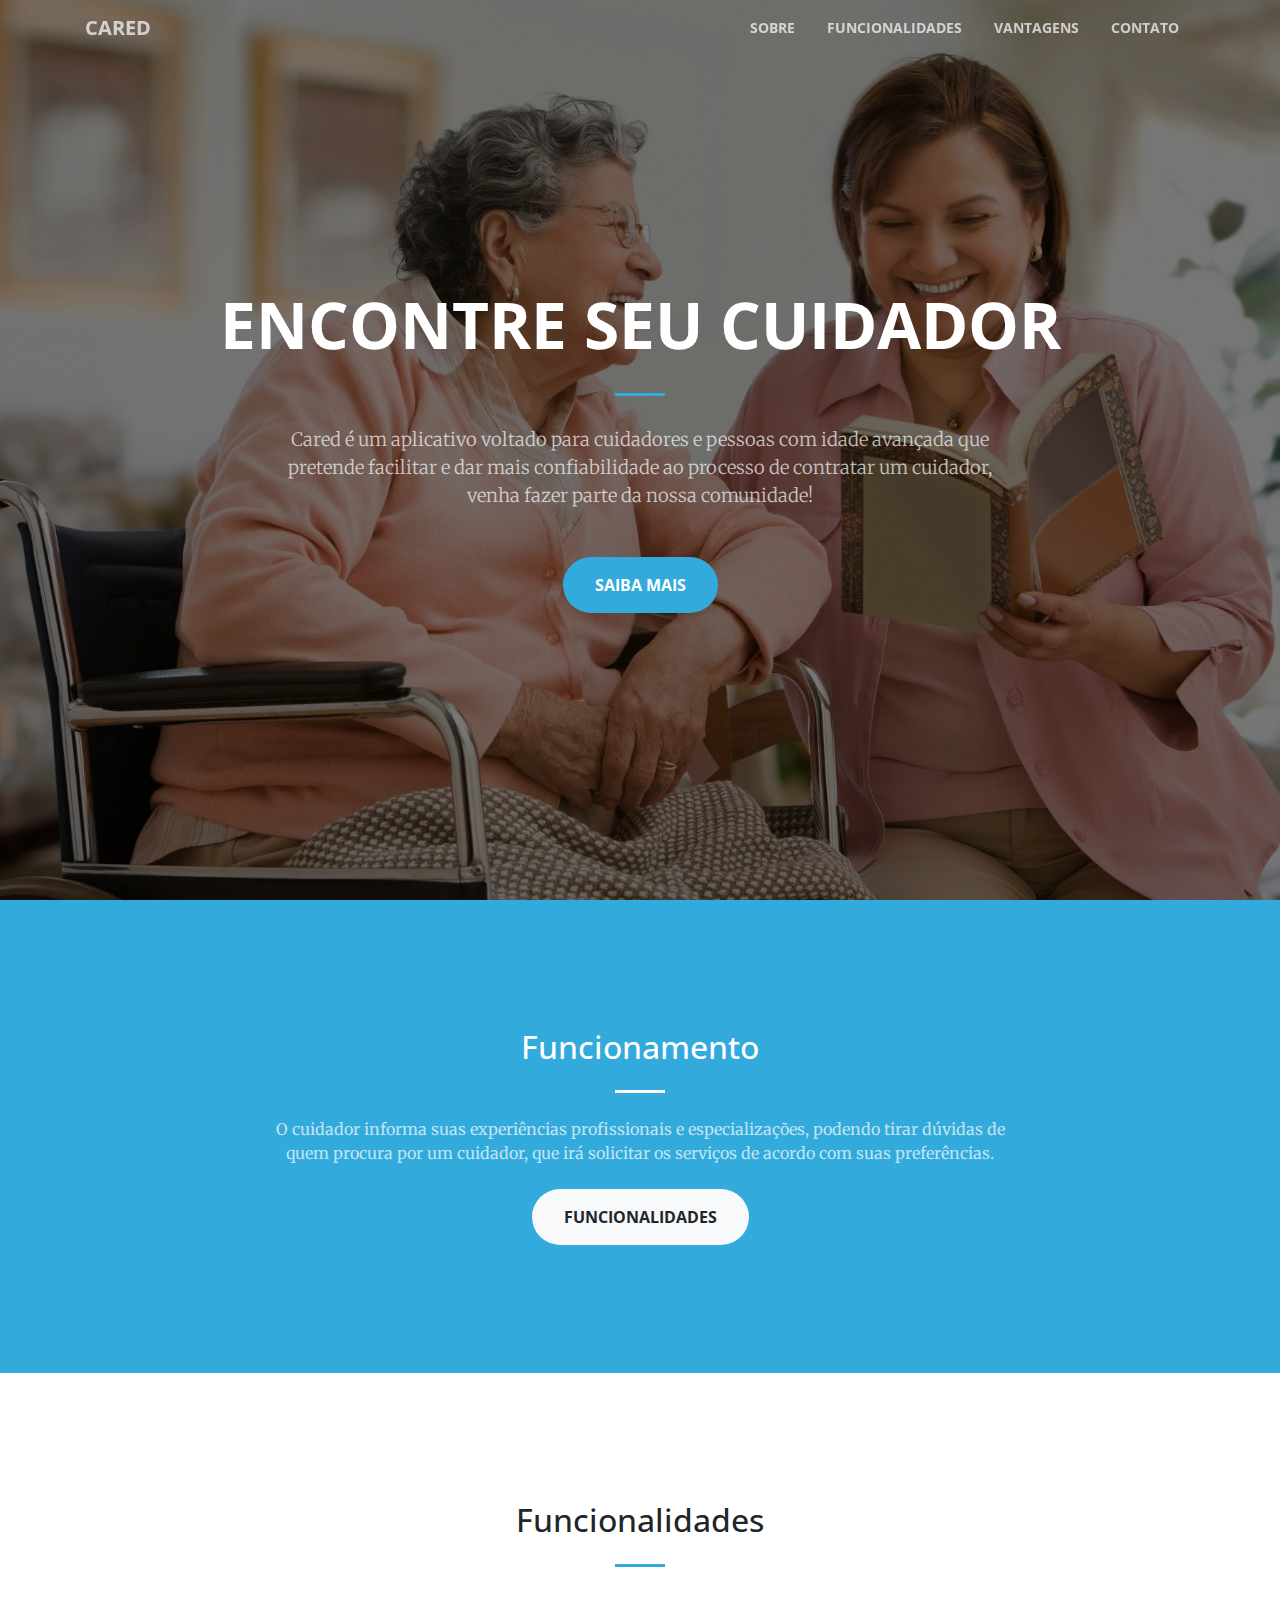
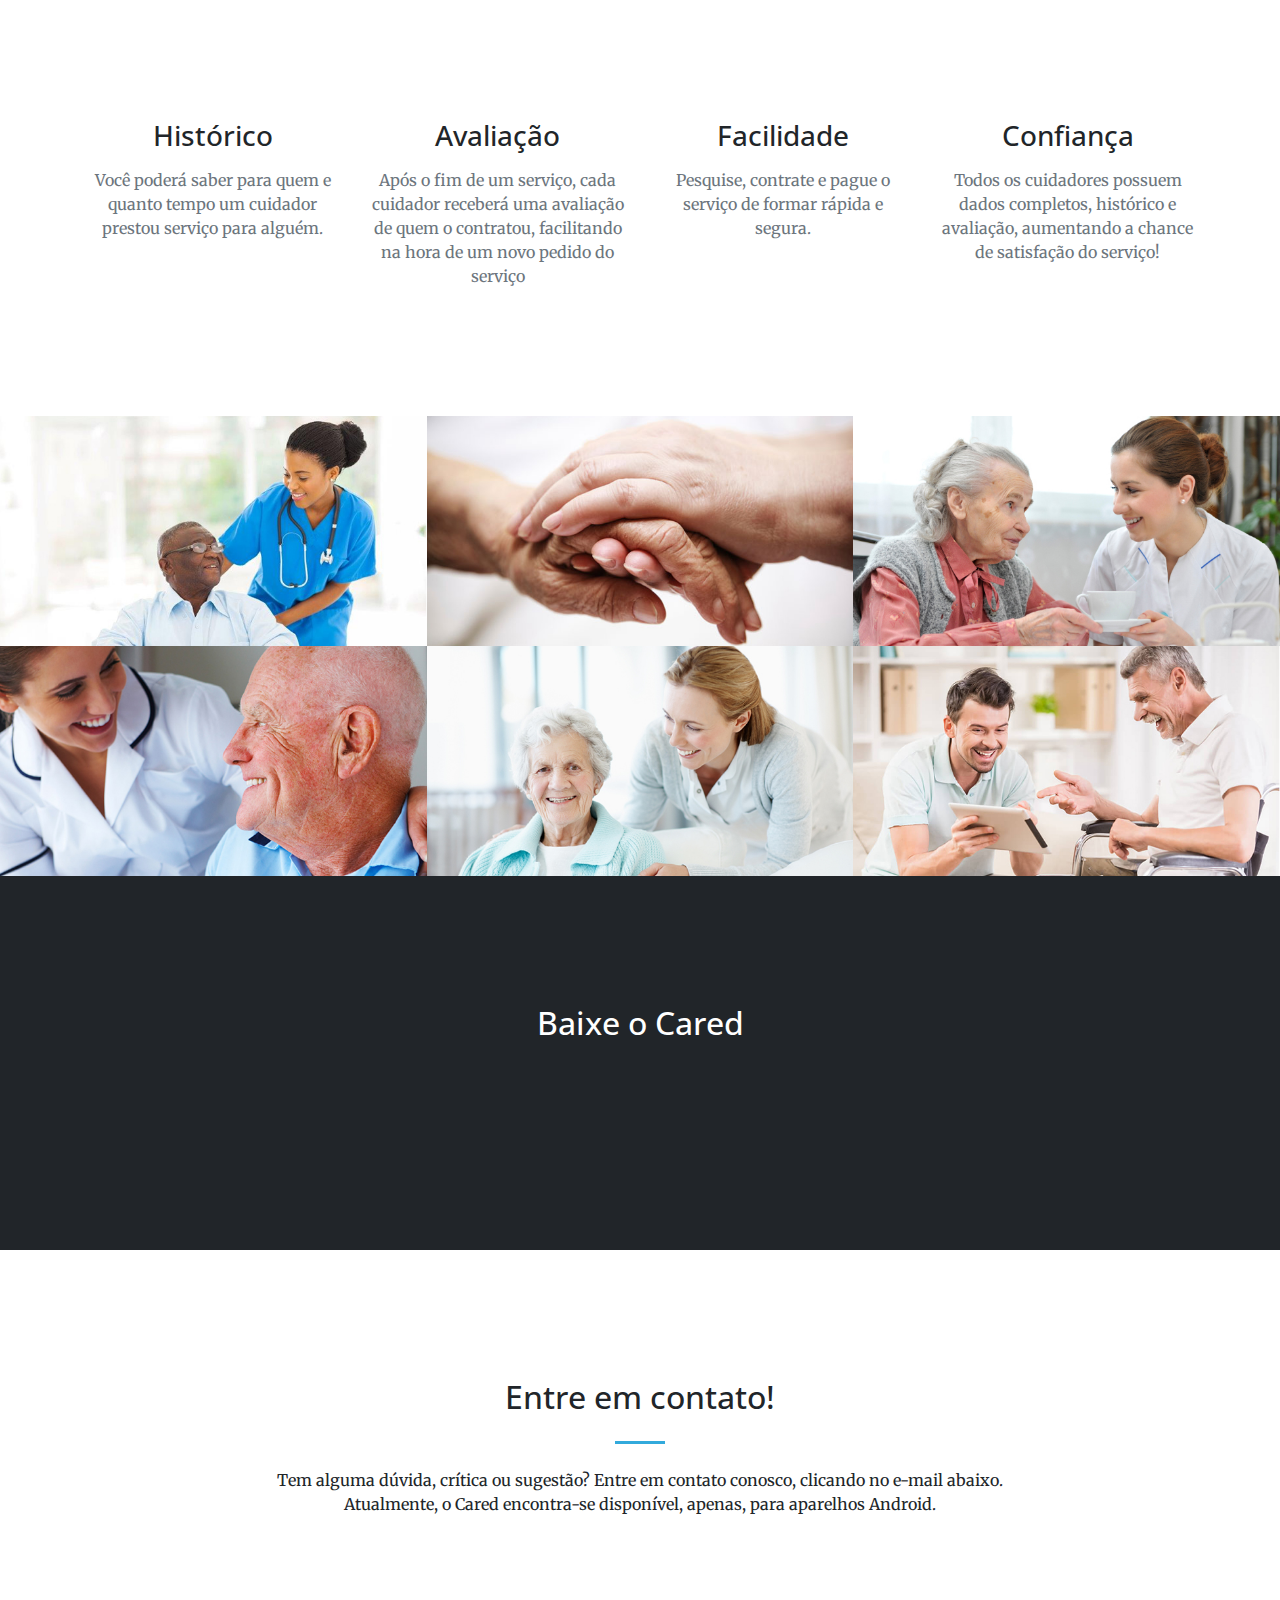
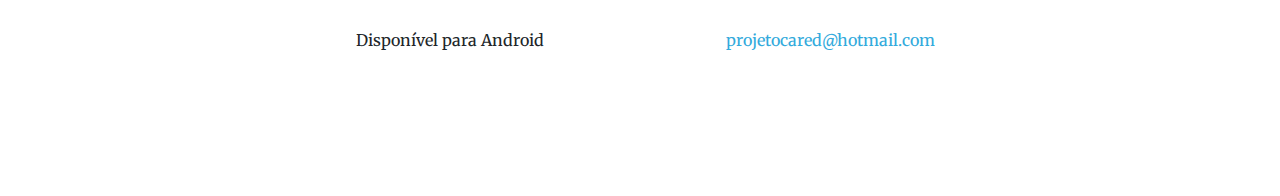
<file: index.html>
<!DOCTYPE html>
<html lang="en">

  <head>

    <meta charset="utf-8">
    <meta name="viewport" content="width=device-width, initial-scale=1, shrink-to-fit=no">
    <meta name="description" content="">
    <meta name="author" content="">

    <title>Cared - Cuidado na palma da mão</title>

    <!-- Bootstrap core CSS -->
    <link href="vendor/bootstrap/css/bootstrap.min.css" rel="stylesheet">

    <!-- Custom fonts for this template -->
    <link href="vendor/fontawesome-free/css/all.min.css" rel="stylesheet" type="text/css">
    <link href='https://fonts.googleapis.com/css?family=Open+Sans:300italic,400italic,600italic,700italic,800italic,400,300,600,700,800' rel='stylesheet' type='text/css'>
    <link href='https://fonts.googleapis.com/css?family=Merriweather:400,300,300italic,400italic,700,700italic,900,900italic' rel='stylesheet' type='text/css'>

    <!-- Plugin CSS -->
    <link href="vendor/magnific-popup/magnific-popup.css" rel="stylesheet">

    <!-- Custom styles for this template -->
    <link href="css/creative.min.css" rel="stylesheet">

  </head>

  <body id="page-top">

    <!-- Navigation -->
    <nav class="navbar navbar-expand-lg navbar-light fixed-top" id="mainNav">
      <div class="container">
        <a class="navbar-brand js-scroll-trigger" href="#page-top">Cared</a>
        <button class="navbar-toggler navbar-toggler-right" type="button" data-toggle="collapse" data-target="#navbarResponsive" aria-controls="navbarResponsive" aria-expanded="false" aria-label="Toggle navigation">
          <span class="navbar-toggler-icon"></span>
        </button>
        <div class="collapse navbar-collapse" id="navbarResponsive">
          <ul class="navbar-nav ml-auto">
            <li class="nav-item">
              <a class="nav-link js-scroll-trigger" href="#sobre">Sobre</a>
            </li>
            <li class="nav-item">
              <a class="nav-link js-scroll-trigger" href="#funcionalidades">Funcionalidades</a>
            </li>
            <li class="nav-item">
              <a class="nav-link js-scroll-trigger" href="#vantagens">Vantagens</a>
            </li>
            <li class="nav-item">
              <a class="nav-link js-scroll-trigger" href="#contato">Contato</a>
            </li>
          </ul>
        </div>
      </div>
    </nav>

    <header class="masthead text-center text-white d-flex">
      <div class="container my-auto">
        <div class="row">
          <div class="col-lg-10 mx-auto">
            <h1 class="text-uppercase">
              <strong>encontre seu cuidador</strong>
            </h1>
            <hr>
          </div>
          <div class="col-lg-8 mx-auto">
            <p class="text-faded mb-5">Cared é um aplicativo voltado para cuidadores e pessoas com idade avançada que pretende facilitar e dar mais confiabilidade ao processo de contratar um cuidador, venha fazer parte da nossa comunidade!</p>
            <a class="btn btn-primary btn-xl js-scroll-trigger" href="#sobre">SAIBA MAIS</a>
          </div>
        </div>
      </div>
    </header>

    <section class="bg-primary" id="sobre">
      <div class="container">
        <div class="row">
          <div class="col-lg-8 mx-auto text-center">
            <h2 class="section-heading text-white">Funcionamento</h2>
            <hr class="light my-4">
            <p class="text-faded mb-4">O cuidador informa suas experiências profissionais e especializações, podendo tirar dúvidas de quem procura por um cuidador, que irá solicitar os serviços de acordo com suas preferências.</p>
            <a class="btn btn-light btn-xl js-scroll-trigger" href="#funcionalidades">Funcionalidades</a>
          </div>
        </div>
      </div>
    </section>

    <section id="funcionalidades">
      <div class="container">
        <div class="row">
          <div class="col-lg-12 text-center">
            <h2 class="section-heading">Funcionalidades</h2>
            <hr class="my-4">
          </div>
        </div>
      </div>
      <div class="container">
        <div class="row">
          <div class="col-lg-3 col-md-6 text-center">
            <div class="service-box mt-5 mx-auto">
              <i class="fas fa-4x fa-calendar-alt text-primary mb-3 sr-icon-1"></i>
              <h3 class="mb-3">Histórico</h3>
              <p class="text-muted mb-0">Você poderá saber para quem e quanto tempo um cuidador prestou serviço para alguém.</p>
            </div>
          </div>
          <div class="col-lg-3 col-md-6 text-center">
            <div class="service-box mt-5 mx-auto">
              <i class="fas fa-4x fa-star-half-alt text-primary mb-3 sr-icon-2"></i>
              <h3 class="mb-3">Avaliação</h3>
              <p class="text-muted mb-0">Após o fim de um serviço, cada cuidador receberá uma avaliação de quem o contratou, facilitando na hora de um novo pedido do serviço</p>
            </div>
          </div>
          <div class="col-lg-3 col-md-6 text-center">
            <div class="service-box mt-5 mx-auto">
              <i class="fas fa-4x fa-mobile text-primary mb-3 sr-icon-3"></i>
              <h3 class="mb-3">Facilidade</h3>
              <p class="text-muted mb-0">Pesquise, contrate e pague o serviço de formar rápida e segura.</p>
            </div>
          </div>
          <div class="col-lg-3 col-md-6 text-center">
            <div class="service-box mt-5 mx-auto">
              <i class="fas fa-4x fa-heart text-primary mb-3 sr-icon-4"></i>
              <h3 class="mb-3">Confiança</h3>
              <p class="text-muted mb-0">Todos os cuidadores possuem dados completos, histórico e avaliação, aumentando a chance de satisfação do serviço!</p>
            </div>
          </div>
        </div>
      </div>
    </section>

    <section class="p-0" id="vantagens">
      <div class="container-fluid p-0">
        <div class="row no-gutters popup-gallery">
          <div class="col-lg-4 col-sm-6">
            <a class="portfolio-box">
              <img class="img-fluid" src="img/portfolio/1.jpg" alt="">
              <div class="portfolio-box-caption">
                <div class="portfolio-box-caption-content">
                  <div class="project-category text-faded">
                    Cliente
                  </div>
                  <div class="project-name">
                    Encontre profissionais capacitados
                  </div>
                </div>
              </div>
            </a>
          </div>
          <div class="col-lg-4 col-sm-6">
            <a class="portfolio-box">
              <img class="img-fluid" src="img/portfolio/2.jpg" alt="">
              <div class="portfolio-box-caption">
                <div class="portfolio-box-caption-content">
                  <div class="project-category text-faded">
                    Cliente
                  </div>
                  <div class="project-name">
                    Rápidez ao contratar um serviço
                  </div>
                </div>
              </div>
            </a>
          </div>
          <div class="col-lg-4 col-sm-6">
            <a class="portfolio-box">
              <img class="img-fluid" src="img/portfolio/3.jpg" alt="">
              <div class="portfolio-box-caption">
                <div class="portfolio-box-caption-content">
                  <div class="project-category text-faded">
                    Cliente
                  </div>
                  <div class="project-name">
                    Segurança no pagamento
                  </div>
                </div>
              </div>
            </a>
          </div>
          <div class="col-lg-4 col-sm-6">
            <a class="portfolio-box">
              <img class="img-fluid" src="img/portfolio/4.jpg" alt="">
              <div class="portfolio-box-caption">
                <div class="portfolio-box-caption-content">
                  <div class="project-category text-faded">
                    Cuidador
                  </div>
                  <div class="project-name">
                    Aumente sua experiência profissional
                  </div>
                </div>
              </div>
            </a>
          </div>
          <div class="col-lg-4 col-sm-6">
            <a class="portfolio-box">
              <img class="img-fluid" src="img/portfolio/5.jpg" alt="">
              <div class="portfolio-box-caption">
                <div class="portfolio-box-caption-content">
                  <div class="project-category text-faded">
                    Cuidador
                  </div>
                  <div class="project-name">
                    Acerte um serviço em pouco tempo
                  </div>
                </div>
              </div>
            </a>
          </div>
          <div class="col-lg-4 col-sm-6">
            <a class="portfolio-box">
              <img class="img-fluid" src="img/portfolio/6.jpg" alt="">
              <div class="portfolio-box-caption">
                <div class="portfolio-box-caption-content">
                  <div class="project-category text-faded">
                    Cuidador
                  </div>
                  <div class="project-name">
                    Garantia de recebimento
                  </div>
                </div>
              </div>
            </a>
          </div>
        </div>
      </div>
    </section>

    <section class="bg-dark text-white">
      <div class="container text-center">
        <h2 class="mb-4">Baixe o Cared</h2>
        <a class="btn btn-light btn-xl sr-button" href="#">Download em Breve</a>
      </div>
    </section>

    <section id="contato">
      <div class="container">
        <div class="row">
          <div class="col-lg-8 mx-auto text-center">
            <h2 class="section-heading">Entre em contato!</h2>
            <hr class="my-4">
            <p class="mb-5">Tem alguma dúvida, crítica ou sugestão? Entre em contato conosco, clicando no e-mail abaixo. Atualmente, o Cared encontra-se disponível, apenas, para aparelhos Android.</p>
          </div>
        </div>
        <div class="row">
          <div class="col-lg-4 ml-auto text-center">
            <i class="fab fa-android fa-3x mb-3 sr-contact-1"></i>
            <p>Disponível para Android</p>
          </div>
          <div class="col-lg-4 mr-auto text-center">
            <i class="fas fa-envelope fa-3x mb-3 sr-contact-2"></i>
            <p>
              <a href="mailto:your-email@your-domain.com">projetocared@hotmail.com</a>
            </p>
          </div>
        </div>
      </div>
    </section>

    <!-- Bootstrap core JavaScript -->
    <script src="vendor/jquery/jquery.min.js"></script>
    <script src="vendor/bootstrap/js/bootstrap.bundle.min.js"></script>

    <!-- Plugin JavaScript -->
    <script src="vendor/jquery-easing/jquery.easing.min.js"></script>
    <script src="vendor/scrollreveal/scrollreveal.min.js"></script>
    <script src="vendor/magnific-popup/jquery.magnific-popup.min.js"></script>

    <!-- Custom scripts for this template -->
    <script src="js/creative.min.js"></script>

  </body>
  
</html>
</file>
<file: vendor/fontawesome-free/css/all.min.css>
/*!
 * Font Awesome Free 5.3.1 by @fontawesome - https://fontawesome.com
 * License - https://fontawesome.com/license/free (Icons: CC BY 4.0, Fonts: SIL OFL 1.1, Code: MIT License)
 */
.fa,.fab,.fal,.far,.fas{-moz-osx-font-smoothing:grayscale;-webkit-font-smoothing:antialiased;display:inline-block;font-style:normal;font-variant:normal;text-rendering:auto;line-height:1}.fa-lg{font-size:1.33333em;line-height:.75em;vertical-align:-.0667em}.fa-xs{font-size:.75em}.fa-sm{font-size:.875em}.fa-1x{font-size:1em}.fa-2x{font-size:2em}.fa-3x{font-size:3em}.fa-4x{font-size:4em}.fa-5x{font-size:5em}.fa-6x{font-size:6em}.fa-7x{font-size:7em}.fa-8x{font-size:8em}.fa-9x{font-size:9em}.fa-10x{font-size:10em}.fa-fw{text-align:center;width:1.25em}.fa-ul{list-style-type:none;margin-left:2.5em;padding-left:0}.fa-ul>li{position:relative}.fa-li{left:-2em;position:absolute;text-align:center;width:2em;line-height:inherit}.fa-border{border:.08em solid #eee;border-radius:.1em;padding:.2em .25em .15em}.fa-pull-left{float:left}.fa-pull-right{float:right}.fa.fa-pull-left,.fab.fa-pull-left,.fal.fa-pull-left,.far.fa-pull-left,.fas.fa-pull-left{margin-right:.3em}.fa.fa-pull-right,.fab.fa-pull-right,.fal.fa-pull-right,.far.fa-pull-right,.fas.fa-pull-right{margin-left:.3em}.fa-spin{animation:fa-spin 2s infinite linear}.fa-pulse{animation:fa-spin 1s infinite steps(8)}@keyframes fa-spin{0%{transform:rotate(0deg)}to{transform:rotate(1turn)}}.fa-rotate-90{-ms-filter:"progid:DXImageTransform.Microsoft.BasicImage(rotation=1)";transform:rotate(90deg)}.fa-rotate-180{-ms-filter:"progid:DXImageTransform.Microsoft.BasicImage(rotation=2)";transform:rotate(180deg)}.fa-rotate-270{-ms-filter:"progid:DXImageTransform.Microsoft.BasicImage(rotation=3)";transform:rotate(270deg)}.fa-flip-horizontal{-ms-filter:"progid:DXImageTransform.Microsoft.BasicImage(rotation=0, mirror=1)";transform:scaleX(-1)}.fa-flip-vertical{transform:scaleY(-1)}.fa-flip-horizontal.fa-flip-vertical,.fa-flip-vertical{-ms-filter:"progid:DXImageTransform.Microsoft.BasicImage(rotation=2, mirror=1)"}.fa-flip-horizontal.fa-flip-vertical{transform:scale(-1)}:root .fa-flip-horizontal,:root .fa-flip-vertical,:root .fa-rotate-90,:root .fa-rotate-180,:root .fa-rotate-270{-webkit-filter:none;filter:none}.fa-stack{display:inline-block;height:2em;line-height:2em;position:relative;vertical-align:middle;width:2em}.fa-stack-1x,.fa-stack-2x{left:0;position:absolute;text-align:center;width:100%}.fa-stack-1x{line-height:inherit}.fa-stack-2x{font-size:2em}.fa-inverse{color:#fff}.fa-500px:before{content:"\f26e"}.fa-accessible-icon:before{content:"\f368"}.fa-accusoft:before{content:"\f369"}.fa-ad:before{content:"\f641"}.fa-address-book:before{content:"\f2b9"}.fa-address-card:before{content:"\f2bb"}.fa-adjust:before{content:"\f042"}.fa-adn:before{content:"\f170"}.fa-adversal:before{content:"\f36a"}.fa-affiliatetheme:before{content:"\f36b"}.fa-air-freshener:before{content:"\f5d0"}.fa-algolia:before{content:"\f36c"}.fa-align-center:before{content:"\f037"}.fa-align-justify:before{content:"\f039"}.fa-align-left:before{content:"\f036"}.fa-align-right:before{content:"\f038"}.fa-alipay:before{content:"\f642"}.fa-allergies:before{content:"\f461"}.fa-amazon:before{content:"\f270"}.fa-amazon-pay:before{content:"\f42c"}.fa-ambulance:before{content:"\f0f9"}.fa-american-sign-language-interpreting:before{content:"\f2a3"}.fa-amilia:before{content:"\f36d"}.fa-anchor:before{content:"\f13d"}.fa-android:before{content:"\f17b"}.fa-angellist:before{content:"\f209"}.fa-angle-double-down:before{content:"\f103"}.fa-angle-double-left:before{content:"\f100"}.fa-angle-double-right:before{content:"\f101"}.fa-angle-double-up:before{content:"\f102"}.fa-angle-down:before{content:"\f107"}.fa-angle-left:before{content:"\f104"}.fa-angle-right:before{content:"\f105"}.fa-angle-up:before{content:"\f106"}.fa-angry:before{content:"\f556"}.fa-angrycreative:before{content:"\f36e"}.fa-angular:before{content:"\f420"}.fa-ankh:before{content:"\f644"}.fa-app-store:before{content:"\f36f"}.fa-app-store-ios:before{content:"\f370"}.fa-apper:before{content:"\f371"}.fa-apple:before{content:"\f179"}.fa-apple-alt:before{content:"\f5d1"}.fa-apple-pay:before{content:"\f415"}.fa-archive:before{content:"\f187"}.fa-archway:before{content:"\f557"}.fa-arrow-alt-circle-down:before{content:"\f358"}.fa-arrow-alt-circle-left:before{content:"\f359"}.fa-arrow-alt-circle-right:before{content:"\f35a"}.fa-arrow-alt-circle-up:before{content:"\f35b"}.fa-arrow-circle-down:before{content:"\f0ab"}.fa-arrow-circle-left:before{content:"\f0a8"}.fa-arrow-circle-right:before{content:"\f0a9"}.fa-arrow-circle-up:before{content:"\f0aa"}.fa-arrow-down:before{content:"\f063"}.fa-arrow-left:before{content:"\f060"}.fa-arrow-right:before{content:"\f061"}.fa-arrow-up:before{content:"\f062"}.fa-arrows-alt:before{content:"\f0b2"}.fa-arrows-alt-h:before{content:"\f337"}.fa-arrows-alt-v:before{content:"\f338"}.fa-assistive-listening-systems:before{content:"\f2a2"}.fa-asterisk:before{content:"\f069"}.fa-asymmetrik:before{content:"\f372"}.fa-at:before{content:"\f1fa"}.fa-atlas:before{content:"\f558"}.fa-atom:before{content:"\f5d2"}.fa-audible:before{content:"\f373"}.fa-audio-description:before{content:"\f29e"}.fa-autoprefixer:before{content:"\f41c"}.fa-avianex:before{content:"\f374"}.fa-aviato:before{content:"\f421"}.fa-award:before{content:"\f559"}.fa-aws:before{content:"\f375"}.fa-backspace:before{content:"\f55a"}.fa-backward:before{content:"\f04a"}.fa-balance-scale:before{content:"\f24e"}.fa-ban:before{content:"\f05e"}.fa-band-aid:before{content:"\f462"}.fa-bandcamp:before{content:"\f2d5"}.fa-barcode:before{content:"\f02a"}.fa-bars:before{content:"\f0c9"}.fa-baseball-ball:before{content:"\f433"}.fa-basketball-ball:before{content:"\f434"}.fa-bath:before{content:"\f2cd"}.fa-battery-empty:before{content:"\f244"}.fa-battery-full:before{content:"\f240"}.fa-battery-half:before{content:"\f242"}.fa-battery-quarter:before{content:"\f243"}.fa-battery-three-quarters:before{content:"\f241"}.fa-bed:before{content:"\f236"}.fa-beer:before{content:"\f0fc"}.fa-behance:before{content:"\f1b4"}.fa-behance-square:before{content:"\f1b5"}.fa-bell:before{content:"\f0f3"}.fa-bell-slash:before{content:"\f1f6"}.fa-bezier-curve:before{content:"\f55b"}.fa-bible:before{content:"\f647"}.fa-bicycle:before{content:"\f206"}.fa-bimobject:before{content:"\f378"}.fa-binoculars:before{content:"\f1e5"}.fa-birthday-cake:before{content:"\f1fd"}.fa-bitbucket:before{content:"\f171"}.fa-bitcoin:before{content:"\f379"}.fa-bity:before{content:"\f37a"}.fa-black-tie:before{content:"\f27e"}.fa-blackberry:before{content:"\f37b"}.fa-blender:before{content:"\f517"}.fa-blind:before{content:"\f29d"}.fa-blogger:before{content:"\f37c"}.fa-blogger-b:before{content:"\f37d"}.fa-bluetooth:before{content:"\f293"}.fa-bluetooth-b:before{content:"\f294"}.fa-bold:before{content:"\f032"}.fa-bolt:before{content:"\f0e7"}.fa-bomb:before{content:"\f1e2"}.fa-bone:before{content:"\f5d7"}.fa-bong:before{content:"\f55c"}.fa-book:before{content:"\f02d"}.fa-book-open:before{content:"\f518"}.fa-book-reader:before{content:"\f5da"}.fa-bookmark:before{content:"\f02e"}.fa-bowling-ball:before{content:"\f436"}.fa-box:before{content:"\f466"}.fa-box-open:before{content:"\f49e"}.fa-boxes:before{content:"\f468"}.fa-braille:before{content:"\f2a1"}.fa-brain:before{content:"\f5dc"}.fa-briefcase:before{content:"\f0b1"}.fa-briefcase-medical:before{content:"\f469"}.fa-broadcast-tower:before{content:"\f519"}.fa-broom:before{content:"\f51a"}.fa-brush:before{content:"\f55d"}.fa-btc:before{content:"\f15a"}.fa-bug:before{content:"\f188"}.fa-building:before{content:"\f1ad"}.fa-bullhorn:before{content:"\f0a1"}.fa-bullseye:before{content:"\f140"}.fa-burn:before{content:"\f46a"}.fa-buromobelexperte:before{content:"\f37f"}.fa-bus:before{content:"\f207"}.fa-bus-alt:before{content:"\f55e"}.fa-business-time:before{content:"\f64a"}.fa-buysellads:before{content:"\f20d"}.fa-calculator:before{content:"\f1ec"}.fa-calendar:before{content:"\f133"}.fa-calendar-alt:before{content:"\f073"}.fa-calendar-check:before{content:"\f274"}.fa-calendar-minus:before{content:"\f272"}.fa-calendar-plus:before{content:"\f271"}.fa-calendar-times:before{content:"\f273"}.fa-camera:before{content:"\f030"}.fa-camera-retro:before{content:"\f083"}.fa-cannabis:before{content:"\f55f"}.fa-capsules:before{content:"\f46b"}.fa-car:before{content:"\f1b9"}.fa-car-alt:before{content:"\f5de"}.fa-car-battery:before{content:"\f5df"}.fa-car-crash:before{content:"\f5e1"}.fa-car-side:before{content:"\f5e4"}.fa-caret-down:before{content:"\f0d7"}.fa-caret-left:before{content:"\f0d9"}.fa-caret-right:before{content:"\f0da"}.fa-caret-square-down:before{content:"\f150"}.fa-caret-square-left:before{content:"\f191"}.fa-caret-square-right:before{content:"\f152"}.fa-caret-square-up:before{content:"\f151"}.fa-caret-up:before{content:"\f0d8"}.fa-cart-arrow-down:before{content:"\f218"}.fa-cart-plus:before{content:"\f217"}.fa-cc-amazon-pay:before{content:"\f42d"}.fa-cc-amex:before{content:"\f1f3"}.fa-cc-apple-pay:before{content:"\f416"}.fa-cc-diners-club:before{content:"\f24c"}.fa-cc-discover:before{content:"\f1f2"}.fa-cc-jcb:before{content:"\f24b"}.fa-cc-mastercard:before{content:"\f1f1"}.fa-cc-paypal:before{content:"\f1f4"}.fa-cc-stripe:before{content:"\f1f5"}.fa-cc-visa:before{content:"\f1f0"}.fa-centercode:before{content:"\f380"}.fa-certificate:before{content:"\f0a3"}.fa-chalkboard:before{content:"\f51b"}.fa-chalkboard-teacher:before{content:"\f51c"}.fa-charging-station:before{content:"\f5e7"}.fa-chart-area:before{content:"\f1fe"}.fa-chart-bar:before{content:"\f080"}.fa-chart-line:before{content:"\f201"}.fa-chart-pie:before{content:"\f200"}.fa-check:before{content:"\f00c"}.fa-check-circle:before{content:"\f058"}.fa-check-double:before{content:"\f560"}.fa-check-square:before{content:"\f14a"}.fa-chess:before{content:"\f439"}.fa-chess-bishop:before{content:"\f43a"}.fa-chess-board:before{content:"\f43c"}.fa-chess-king:before{content:"\f43f"}.fa-chess-knight:before{content:"\f441"}.fa-chess-pawn:before{content:"\f443"}.fa-chess-queen:before{content:"\f445"}.fa-chess-rook:before{content:"\f447"}.fa-chevron-circle-down:before{content:"\f13a"}.fa-chevron-circle-left:before{content:"\f137"}.fa-chevron-circle-right:before{content:"\f138"}.fa-chevron-circle-up:before{content:"\f139"}.fa-chevron-down:before{content:"\f078"}.fa-chevron-left:before{content:"\f053"}.fa-chevron-right:before{content:"\f054"}.fa-chevron-up:before{content:"\f077"}.fa-child:before{content:"\f1ae"}.fa-chrome:before{content:"\f268"}.fa-church:before{content:"\f51d"}.fa-circle:before{content:"\f111"}.fa-circle-notch:before{content:"\f1ce"}.fa-city:before{content:"\f64f"}.fa-clipboard:before{content:"\f328"}.fa-clipboard-check:before{content:"\f46c"}.fa-clipboard-list:before{content:"\f46d"}.fa-clock:before{content:"\f017"}.fa-clone:before{content:"\f24d"}.fa-closed-captioning:before{content:"\f20a"}.fa-cloud:before{content:"\f0c2"}.fa-cloud-download-alt:before{content:"\f381"}.fa-cloud-upload-alt:before{content:"\f382"}.fa-cloudscale:before{content:"\f383"}.fa-cloudsmith:before{content:"\f384"}.fa-cloudversify:before{content:"\f385"}.fa-cocktail:before{content:"\f561"}.fa-code:before{content:"\f121"}.fa-code-branch:before{content:"\f126"}.fa-codepen:before{content:"\f1cb"}.fa-codiepie:before{content:"\f284"}.fa-coffee:before{content:"\f0f4"}.fa-cog:before{content:"\f013"}.fa-cogs:before{content:"\f085"}.fa-coins:before{content:"\f51e"}.fa-columns:before{content:"\f0db"}.fa-comment:before{content:"\f075"}.fa-comment-alt:before{content:"\f27a"}.fa-comment-dollar:before{content:"\f651"}.fa-comment-dots:before{content:"\f4ad"}.fa-comment-slash:before{content:"\f4b3"}.fa-comments:before{content:"\f086"}.fa-comments-dollar:before{content:"\f653"}.fa-compact-disc:before{content:"\f51f"}.fa-compass:before{content:"\f14e"}.fa-compress:before{content:"\f066"}.fa-concierge-bell:before{content:"\f562"}.fa-connectdevelop:before{content:"\f20e"}.fa-contao:before{content:"\f26d"}.fa-cookie:before{content:"\f563"}.fa-cookie-bite:before{content:"\f564"}.fa-copy:before{content:"\f0c5"}.fa-copyright:before{content:"\f1f9"}.fa-couch:before{content:"\f4b8"}.fa-cpanel:before{content:"\f388"}.fa-creative-commons:before{content:"\f25e"}.fa-creative-commons-by:before{content:"\f4e7"}.fa-creative-commons-nc:before{content:"\f4e8"}.fa-creative-commons-nc-eu:before{content:"\f4e9"}.fa-creative-commons-nc-jp:before{content:"\f4ea"}.fa-creative-commons-nd:before{content:"\f4eb"}.fa-creative-commons-pd:before{content:"\f4ec"}.fa-creative-commons-pd-alt:before{content:"\f4ed"}.fa-creative-commons-remix:before{content:"\f4ee"}.fa-creative-commons-sa:before{content:"\f4ef"}.fa-creative-commons-sampling:before{content:"\f4f0"}.fa-creative-commons-sampling-plus:before{content:"\f4f1"}.fa-creative-commons-share:before{content:"\f4f2"}.fa-credit-card:before{content:"\f09d"}.fa-crop:before{content:"\f125"}.fa-crop-alt:before{content:"\f565"}.fa-cross:before{content:"\f654"}.fa-crosshairs:before{content:"\f05b"}.fa-crow:before{content:"\f520"}.fa-crown:before{content:"\f521"}.fa-css3:before{content:"\f13c"}.fa-css3-alt:before{content:"\f38b"}.fa-cube:before{content:"\f1b2"}.fa-cubes:before{content:"\f1b3"}.fa-cut:before{content:"\f0c4"}.fa-cuttlefish:before{content:"\f38c"}.fa-d-and-d:before{content:"\f38d"}.fa-dashcube:before{content:"\f210"}.fa-database:before{content:"\f1c0"}.fa-deaf:before{content:"\f2a4"}.fa-delicious:before{content:"\f1a5"}.fa-deploydog:before{content:"\f38e"}.fa-deskpro:before{content:"\f38f"}.fa-desktop:before{content:"\f108"}.fa-deviantart:before{content:"\f1bd"}.fa-dharmachakra:before{content:"\f655"}.fa-diagnoses:before{content:"\f470"}.fa-dice:before{content:"\f522"}.fa-dice-five:before{content:"\f523"}.fa-dice-four:before{content:"\f524"}.fa-dice-one:before{content:"\f525"}.fa-dice-six:before{content:"\f526"}.fa-dice-three:before{content:"\f527"}.fa-dice-two:before{content:"\f528"}.fa-digg:before{content:"\f1a6"}.fa-digital-ocean:before{content:"\f391"}.fa-digital-tachograph:before{content:"\f566"}.fa-directions:before{content:"\f5eb"}.fa-discord:before{content:"\f392"}.fa-discourse:before{content:"\f393"}.fa-divide:before{content:"\f529"}.fa-dizzy:before{content:"\f567"}.fa-dna:before{content:"\f471"}.fa-dochub:before{content:"\f394"}.fa-docker:before{content:"\f395"}.fa-dollar-sign:before{content:"\f155"}.fa-dolly:before{content:"\f472"}.fa-dolly-flatbed:before{content:"\f474"}.fa-donate:before{content:"\f4b9"}.fa-door-closed:before{content:"\f52a"}.fa-door-open:before{content:"\f52b"}.fa-dot-circle:before{content:"\f192"}.fa-dove:before{content:"\f4ba"}.fa-download:before{content:"\f019"}.fa-draft2digital:before{content:"\f396"}.fa-drafting-compass:before{content:"\f568"}.fa-draw-polygon:before{content:"\f5ee"}.fa-dribbble:before{content:"\f17d"}.fa-dribbble-square:before{content:"\f397"}.fa-dropbox:before{content:"\f16b"}.fa-drum:before{content:"\f569"}.fa-drum-steelpan:before{content:"\f56a"}.fa-drupal:before{content:"\f1a9"}.fa-dumbbell:before{content:"\f44b"}.fa-dyalog:before{content:"\f399"}.fa-earlybirds:before{content:"\f39a"}.fa-ebay:before{content:"\f4f4"}.fa-edge:before{content:"\f282"}.fa-edit:before{content:"\f044"}.fa-eject:before{content:"\f052"}.fa-elementor:before{content:"\f430"}.fa-ellipsis-h:before{content:"\f141"}.fa-ellipsis-v:before{content:"\f142"}.fa-ello:before{content:"\f5f1"}.fa-ember:before{content:"\f423"}.fa-empire:before{content:"\f1d1"}.fa-envelope:before{content:"\f0e0"}.fa-envelope-open:before{content:"\f2b6"}.fa-envelope-open-text:before{content:"\f658"}.fa-envelope-square:before{content:"\f199"}.fa-envira:before{content:"\f299"}.fa-equals:before{content:"\f52c"}.fa-eraser:before{content:"\f12d"}.fa-erlang:before{content:"\f39d"}.fa-ethereum:before{content:"\f42e"}.fa-etsy:before{content:"\f2d7"}.fa-euro-sign:before{content:"\f153"}.fa-exchange-alt:before{content:"\f362"}.fa-exclamation:before{content:"\f12a"}.fa-exclamation-circle:before{content:"\f06a"}.fa-exclamation-triangle:before{content:"\f071"}.fa-expand:before{content:"\f065"}.fa-expand-arrows-alt:before{content:"\f31e"}.fa-expeditedssl:before{content:"\f23e"}.fa-external-link-alt:before{content:"\f35d"}.fa-external-link-square-alt:before{content:"\f360"}.fa-eye:before{content:"\f06e"}.fa-eye-dropper:before{content:"\f1fb"}.fa-eye-slash:before{content:"\f070"}.fa-facebook:before{content:"\f09a"}.fa-facebook-f:before{content:"\f39e"}.fa-facebook-messenger:before{content:"\f39f"}.fa-facebook-square:before{content:"\f082"}.fa-fast-backward:before{content:"\f049"}.fa-fast-forward:before{content:"\f050"}.fa-fax:before{content:"\f1ac"}.fa-feather:before{content:"\f52d"}.fa-feather-alt:before{content:"\f56b"}.fa-female:before{content:"\f182"}.fa-fighter-jet:before{content:"\f0fb"}.fa-file:before{content:"\f15b"}.fa-file-alt:before{content:"\f15c"}.fa-file-archive:before{content:"\f1c6"}.fa-file-audio:before{content:"\f1c7"}.fa-file-code:before{content:"\f1c9"}.fa-file-contract:before{content:"\f56c"}.fa-file-download:before{content:"\f56d"}.fa-file-excel:before{content:"\f1c3"}.fa-file-export:before{content:"\f56e"}.fa-file-image:before{content:"\f1c5"}.fa-file-import:before{content:"\f56f"}.fa-file-invoice:before{content:"\f570"}.fa-file-invoice-dollar:before{content:"\f571"}.fa-file-medical:before{content:"\f477"}.fa-file-medical-alt:before{content:"\f478"}.fa-file-pdf:before{content:"\f1c1"}.fa-file-powerpoint:before{content:"\f1c4"}.fa-file-prescription:before{content:"\f572"}.fa-file-signature:before{content:"\f573"}.fa-file-upload:before{content:"\f574"}.fa-file-video:before{content:"\f1c8"}.fa-file-word:before{content:"\f1c2"}.fa-fill:before{content:"\f575"}.fa-fill-drip:before{content:"\f576"}.fa-film:before{content:"\f008"}.fa-filter:before{content:"\f0b0"}.fa-fingerprint:before{content:"\f577"}.fa-fire:before{content:"\f06d"}.fa-fire-extinguisher:before{content:"\f134"}.fa-firefox:before{content:"\f269"}.fa-first-aid:before{content:"\f479"}.fa-first-order:before{content:"\f2b0"}.fa-first-order-alt:before{content:"\f50a"}.fa-firstdraft:before{content:"\f3a1"}.fa-fish:before{content:"\f578"}.fa-flag:before{content:"\f024"}.fa-flag-checkered:before{content:"\f11e"}.fa-flask:before{content:"\f0c3"}.fa-flickr:before{content:"\f16e"}.fa-flipboard:before{content:"\f44d"}.fa-flushed:before{content:"\f579"}.fa-fly:before{content:"\f417"}.fa-folder:before{content:"\f07b"}.fa-folder-minus:before{content:"\f65d"}.fa-folder-open:before{content:"\f07c"}.fa-folder-plus:before{content:"\f65e"}.fa-font:before{content:"\f031"}.fa-font-awesome:before{content:"\f2b4"}.fa-font-awesome-alt:before{content:"\f35c"}.fa-font-awesome-flag:before{content:"\f425"}.fa-font-awesome-logo-full:before{content:"\f4e6"}.fa-fonticons:before{content:"\f280"}.fa-fonticons-fi:before{content:"\f3a2"}.fa-football-ball:before{content:"\f44e"}.fa-fort-awesome:before{content:"\f286"}.fa-fort-awesome-alt:before{content:"\f3a3"}.fa-forumbee:before{content:"\f211"}.fa-forward:before{content:"\f04e"}.fa-foursquare:before{content:"\f180"}.fa-free-code-camp:before{content:"\f2c5"}.fa-freebsd:before{content:"\f3a4"}.fa-frog:before{content:"\f52e"}.fa-frown:before{content:"\f119"}.fa-frown-open:before{content:"\f57a"}.fa-fulcrum:before{content:"\f50b"}.fa-funnel-dollar:before{content:"\f662"}.fa-futbol:before{content:"\f1e3"}.fa-galactic-republic:before{content:"\f50c"}.fa-galactic-senate:before{content:"\f50d"}.fa-gamepad:before{content:"\f11b"}.fa-gas-pump:before{content:"\f52f"}.fa-gavel:before{content:"\f0e3"}.fa-gem:before{content:"\f3a5"}.fa-genderless:before{content:"\f22d"}.fa-get-pocket:before{content:"\f265"}.fa-gg:before{content:"\f260"}.fa-gg-circle:before{content:"\f261"}.fa-gift:before{content:"\f06b"}.fa-git:before{content:"\f1d3"}.fa-git-square:before{content:"\f1d2"}.fa-github:before{content:"\f09b"}.fa-github-alt:before{content:"\f113"}.fa-github-square:before{content:"\f092"}.fa-gitkraken:before{content:"\f3a6"}.fa-gitlab:before{content:"\f296"}.fa-gitter:before{content:"\f426"}.fa-glass-martini:before{content:"\f000"}.fa-glass-martini-alt:before{content:"\f57b"}.fa-glasses:before{content:"\f530"}.fa-glide:before{content:"\f2a5"}.fa-glide-g:before{content:"\f2a6"}.fa-globe:before{content:"\f0ac"}.fa-globe-africa:before{content:"\f57c"}.fa-globe-americas:before{content:"\f57d"}.fa-globe-asia:before{content:"\f57e"}.fa-gofore:before{content:"\f3a7"}.fa-golf-ball:before{content:"\f450"}.fa-goodreads:before{content:"\f3a8"}.fa-goodreads-g:before{content:"\f3a9"}.fa-google:before{content:"\f1a0"}.fa-google-drive:before{content:"\f3aa"}.fa-google-play:before{content:"\f3ab"}.fa-google-plus:before{content:"\f2b3"}.fa-google-plus-g:before{content:"\f0d5"}.fa-google-plus-square:before{content:"\f0d4"}.fa-google-wallet:before{content:"\f1ee"}.fa-gopuram:before{content:"\f664"}.fa-graduation-cap:before{content:"\f19d"}.fa-gratipay:before{content:"\f184"}.fa-grav:before{content:"\f2d6"}.fa-greater-than:before{content:"\f531"}.fa-greater-than-equal:before{content:"\f532"}.fa-grimace:before{content:"\f57f"}.fa-grin:before{content:"\f580"}.fa-grin-alt:before{content:"\f581"}.fa-grin-beam:before{content:"\f582"}.fa-grin-beam-sweat:before{content:"\f583"}.fa-grin-hearts:before{content:"\f584"}.fa-grin-squint:before{content:"\f585"}.fa-grin-squint-tears:before{content:"\f586"}.fa-grin-stars:before{content:"\f587"}.fa-grin-tears:before{content:"\f588"}.fa-grin-tongue:before{content:"\f589"}.fa-grin-tongue-squint:before{content:"\f58a"}.fa-grin-tongue-wink:before{content:"\f58b"}.fa-grin-wink:before{content:"\f58c"}.fa-grip-horizontal:before{content:"\f58d"}.fa-grip-vertical:before{content:"\f58e"}.fa-gripfire:before{content:"\f3ac"}.fa-grunt:before{content:"\f3ad"}.fa-gulp:before{content:"\f3ae"}.fa-h-square:before{content:"\f0fd"}.fa-hacker-news:before{content:"\f1d4"}.fa-hacker-news-square:before{content:"\f3af"}.fa-hackerrank:before{content:"\f5f7"}.fa-hamsa:before{content:"\f665"}.fa-hand-holding:before{content:"\f4bd"}.fa-hand-holding-heart:before{content:"\f4be"}.fa-hand-holding-usd:before{content:"\f4c0"}.fa-hand-lizard:before{content:"\f258"}.fa-hand-paper:before{content:"\f256"}.fa-hand-peace:before{content:"\f25b"}.fa-hand-point-down:before{content:"\f0a7"}.fa-hand-point-left:before{content:"\f0a5"}.fa-hand-point-right:before{content:"\f0a4"}.fa-hand-point-up:before{content:"\f0a6"}.fa-hand-pointer:before{content:"\f25a"}.fa-hand-rock:before{content:"\f255"}.fa-hand-scissors:before{content:"\f257"}.fa-hand-spock:before{content:"\f259"}.fa-hands:before{content:"\f4c2"}.fa-hands-helping:before{content:"\f4c4"}.fa-handshake:before{content:"\f2b5"}.fa-hashtag:before{content:"\f292"}.fa-haykal:before{content:"\f666"}.fa-hdd:before{content:"\f0a0"}.fa-heading:before{content:"\f1dc"}.fa-headphones:before{content:"\f025"}.fa-headphones-alt:before{content:"\f58f"}.fa-headset:before{content:"\f590"}.fa-heart:before{content:"\f004"}.fa-heartbeat:before{content:"\f21e"}.fa-helicopter:before{content:"\f533"}.fa-highlighter:before{content:"\f591"}.fa-hips:before{content:"\f452"}.fa-hire-a-helper:before{content:"\f3b0"}.fa-history:before{content:"\f1da"}.fa-hockey-puck:before{content:"\f453"}.fa-home:before{content:"\f015"}.fa-hooli:before{content:"\f427"}.fa-hornbill:before{content:"\f592"}.fa-hospital:before{content:"\f0f8"}.fa-hospital-alt:before{content:"\f47d"}.fa-hospital-symbol:before{content:"\f47e"}.fa-hot-tub:before{content:"\f593"}.fa-hotel:before{content:"\f594"}.fa-hotjar:before{content:"\f3b1"}.fa-hourglass:before{content:"\f254"}.fa-hourglass-end:before{content:"\f253"}.fa-hourglass-half:before{content:"\f252"}.fa-hourglass-start:before{content:"\f251"}.fa-houzz:before{content:"\f27c"}.fa-html5:before{content:"\f13b"}.fa-hubspot:before{content:"\f3b2"}.fa-i-cursor:before{content:"\f246"}.fa-id-badge:before{content:"\f2c1"}.fa-id-card:before{content:"\f2c2"}.fa-id-card-alt:before{content:"\f47f"}.fa-image:before{content:"\f03e"}.fa-images:before{content:"\f302"}.fa-imdb:before{content:"\f2d8"}.fa-inbox:before{content:"\f01c"}.fa-indent:before{content:"\f03c"}.fa-industry:before{content:"\f275"}.fa-infinity:before{content:"\f534"}.fa-info:before{content:"\f129"}.fa-info-circle:before{content:"\f05a"}.fa-instagram:before{content:"\f16d"}.fa-internet-explorer:before{content:"\f26b"}.fa-ioxhost:before{content:"\f208"}.fa-italic:before{content:"\f033"}.fa-itunes:before{content:"\f3b4"}.fa-itunes-note:before{content:"\f3b5"}.fa-java:before{content:"\f4e4"}.fa-jedi:before{content:"\f669"}.fa-jedi-order:before{content:"\f50e"}.fa-jenkins:before{content:"\f3b6"}.fa-joget:before{content:"\f3b7"}.fa-joint:before{content:"\f595"}.fa-joomla:before{content:"\f1aa"}.fa-journal-whills:before{content:"\f66a"}.fa-js:before{content:"\f3b8"}.fa-js-square:before{content:"\f3b9"}.fa-jsfiddle:before{content:"\f1cc"}.fa-kaaba:before{content:"\f66b"}.fa-kaggle:before{content:"\f5fa"}.fa-key:before{content:"\f084"}.fa-keybase:before{content:"\f4f5"}.fa-keyboard:before{content:"\f11c"}.fa-keycdn:before{content:"\f3ba"}.fa-khanda:before{content:"\f66d"}.fa-kickstarter:before{content:"\f3bb"}.fa-kickstarter-k:before{content:"\f3bc"}.fa-kiss:before{content:"\f596"}.fa-kiss-beam:before{content:"\f597"}.fa-kiss-wink-heart:before{content:"\f598"}.fa-kiwi-bird:before{content:"\f535"}.fa-korvue:before{content:"\f42f"}.fa-landmark:before{content:"\f66f"}.fa-language:before{content:"\f1ab"}.fa-laptop:before{content:"\f109"}.fa-laptop-code:before{content:"\f5fc"}.fa-laravel:before{content:"\f3bd"}.fa-lastfm:before{content:"\f202"}.fa-lastfm-square:before{content:"\f203"}.fa-laugh:before{content:"\f599"}.fa-laugh-beam:before{content:"\f59a"}.fa-laugh-squint:before{content:"\f59b"}.fa-laugh-wink:before{content:"\f59c"}.fa-layer-group:before{content:"\f5fd"}.fa-leaf:before{content:"\f06c"}.fa-leanpub:before{content:"\f212"}.fa-lemon:before{content:"\f094"}.fa-less:before{content:"\f41d"}.fa-less-than:before{content:"\f536"}.fa-less-than-equal:before{content:"\f537"}.fa-level-down-alt:before{content:"\f3be"}.fa-level-up-alt:before{content:"\f3bf"}.fa-life-ring:before{content:"\f1cd"}.fa-lightbulb:before{content:"\f0eb"}.fa-line:before{content:"\f3c0"}.fa-link:before{content:"\f0c1"}.fa-linkedin:before{content:"\f08c"}.fa-linkedin-in:before{content:"\f0e1"}.fa-linode:before{content:"\f2b8"}.fa-linux:before{content:"\f17c"}.fa-lira-sign:before{content:"\f195"}.fa-list:before{content:"\f03a"}.fa-list-alt:before{content:"\f022"}.fa-list-ol:before{content:"\f0cb"}.fa-list-ul:before{content:"\f0ca"}.fa-location-arrow:before{content:"\f124"}.fa-lock:before{content:"\f023"}.fa-lock-open:before{content:"\f3c1"}.fa-long-arrow-alt-down:before{content:"\f309"}.fa-long-arrow-alt-left:before{content:"\f30a"}.fa-long-arrow-alt-right:before{content:"\f30b"}.fa-long-arrow-alt-up:before{content:"\f30c"}.fa-low-vision:before{content:"\f2a8"}.fa-luggage-cart:before{content:"\f59d"}.fa-lyft:before{content:"\f3c3"}.fa-magento:before{content:"\f3c4"}.fa-magic:before{content:"\f0d0"}.fa-magnet:before{content:"\f076"}.fa-mail-bulk:before{content:"\f674"}.fa-mailchimp:before{content:"\f59e"}.fa-male:before{content:"\f183"}.fa-mandalorian:before{content:"\f50f"}.fa-map:before{content:"\f279"}.fa-map-marked:before{content:"\f59f"}.fa-map-marked-alt:before{content:"\f5a0"}.fa-map-marker:before{content:"\f041"}.fa-map-marker-alt:before{content:"\f3c5"}.fa-map-pin:before{content:"\f276"}.fa-map-signs:before{content:"\f277"}.fa-markdown:before{content:"\f60f"}.fa-marker:before{content:"\f5a1"}.fa-mars:before{content:"\f222"}.fa-mars-double:before{content:"\f227"}.fa-mars-stroke:before{content:"\f229"}.fa-mars-stroke-h:before{content:"\f22b"}.fa-mars-stroke-v:before{content:"\f22a"}.fa-mastodon:before{content:"\f4f6"}.fa-maxcdn:before{content:"\f136"}.fa-medal:before{content:"\f5a2"}.fa-medapps:before{content:"\f3c6"}.fa-medium:before{content:"\f23a"}.fa-medium-m:before{content:"\f3c7"}.fa-medkit:before{content:"\f0fa"}.fa-medrt:before{content:"\f3c8"}.fa-meetup:before{content:"\f2e0"}.fa-megaport:before{content:"\f5a3"}.fa-meh:before{content:"\f11a"}.fa-meh-blank:before{content:"\f5a4"}.fa-meh-rolling-eyes:before{content:"\f5a5"}.fa-memory:before{content:"\f538"}.fa-menorah:before{content:"\f676"}.fa-mercury:before{content:"\f223"}.fa-microchip:before{content:"\f2db"}.fa-microphone:before{content:"\f130"}.fa-microphone-alt:before{content:"\f3c9"}.fa-microphone-alt-slash:before{content:"\f539"}.fa-microphone-slash:before{content:"\f131"}.fa-microscope:before{content:"\f610"}.fa-microsoft:before{content:"\f3ca"}.fa-minus:before{content:"\f068"}.fa-minus-circle:before{content:"\f056"}.fa-minus-square:before{content:"\f146"}.fa-mix:before{content:"\f3cb"}.fa-mixcloud:before{content:"\f289"}.fa-mizuni:before{content:"\f3cc"}.fa-mobile:before{content:"\f10b"}.fa-mobile-alt:before{content:"\f3cd"}.fa-modx:before{content:"\f285"}.fa-monero:before{content:"\f3d0"}.fa-money-bill:before{content:"\f0d6"}.fa-money-bill-alt:before{content:"\f3d1"}.fa-money-bill-wave:before{content:"\f53a"}.fa-money-bill-wave-alt:before{content:"\f53b"}.fa-money-check:before{content:"\f53c"}.fa-money-check-alt:before{content:"\f53d"}.fa-monument:before{content:"\f5a6"}.fa-moon:before{content:"\f186"}.fa-mortar-pestle:before{content:"\f5a7"}.fa-mosque:before{content:"\f678"}.fa-motorcycle:before{content:"\f21c"}.fa-mouse-pointer:before{content:"\f245"}.fa-music:before{content:"\f001"}.fa-napster:before{content:"\f3d2"}.fa-neos:before{content:"\f612"}.fa-neuter:before{content:"\f22c"}.fa-newspaper:before{content:"\f1ea"}.fa-nimblr:before{content:"\f5a8"}.fa-nintendo-switch:before{content:"\f418"}.fa-node:before{content:"\f419"}.fa-node-js:before{content:"\f3d3"}.fa-not-equal:before{content:"\f53e"}.fa-notes-medical:before{content:"\f481"}.fa-npm:before{content:"\f3d4"}.fa-ns8:before{content:"\f3d5"}.fa-nutritionix:before{content:"\f3d6"}.fa-object-group:before{content:"\f247"}.fa-object-ungroup:before{content:"\f248"}.fa-odnoklassniki:before{content:"\f263"}.fa-odnoklassniki-square:before{content:"\f264"}.fa-oil-can:before{content:"\f613"}.fa-old-republic:before{content:"\f510"}.fa-om:before{content:"\f679"}.fa-opencart:before{content:"\f23d"}.fa-openid:before{content:"\f19b"}.fa-opera:before{content:"\f26a"}.fa-optin-monster:before{content:"\f23c"}.fa-osi:before{content:"\f41a"}.fa-outdent:before{content:"\f03b"}.fa-page4:before{content:"\f3d7"}.fa-pagelines:before{content:"\f18c"}.fa-paint-brush:before{content:"\f1fc"}.fa-paint-roller:before{content:"\f5aa"}.fa-palette:before{content:"\f53f"}.fa-palfed:before{content:"\f3d8"}.fa-pallet:before{content:"\f482"}.fa-paper-plane:before{content:"\f1d8"}.fa-paperclip:before{content:"\f0c6"}.fa-parachute-box:before{content:"\f4cd"}.fa-paragraph:before{content:"\f1dd"}.fa-parking:before{content:"\f540"}.fa-passport:before{content:"\f5ab"}.fa-pastafarianism:before{content:"\f67b"}.fa-paste:before{content:"\f0ea"}.fa-patreon:before{content:"\f3d9"}.fa-pause:before{content:"\f04c"}.fa-pause-circle:before{content:"\f28b"}.fa-paw:before{content:"\f1b0"}.fa-paypal:before{content:"\f1ed"}.fa-peace:before{content:"\f67c"}.fa-pen:before{content:"\f304"}.fa-pen-alt:before{content:"\f305"}.fa-pen-fancy:before{content:"\f5ac"}.fa-pen-nib:before{content:"\f5ad"}.fa-pen-square:before{content:"\f14b"}.fa-pencil-alt:before{content:"\f303"}.fa-pencil-ruler:before{content:"\f5ae"}.fa-people-carry:before{content:"\f4ce"}.fa-percent:before{content:"\f295"}.fa-percentage:before{content:"\f541"}.fa-periscope:before{content:"\f3da"}.fa-phabricator:before{content:"\f3db"}.fa-phoenix-framework:before{content:"\f3dc"}.fa-phoenix-squadron:before{content:"\f511"}.fa-phone:before{content:"\f095"}.fa-phone-slash:before{content:"\f3dd"}.fa-phone-square:before{content:"\f098"}.fa-phone-volume:before{content:"\f2a0"}.fa-php:before{content:"\f457"}.fa-pied-piper:before{content:"\f2ae"}.fa-pied-piper-alt:before{content:"\f1a8"}.fa-pied-piper-hat:before{content:"\f4e5"}.fa-pied-piper-pp:before{content:"\f1a7"}.fa-piggy-bank:before{content:"\f4d3"}.fa-pills:before{content:"\f484"}.fa-pinterest:before{content:"\f0d2"}.fa-pinterest-p:before{content:"\f231"}.fa-pinterest-square:before{content:"\f0d3"}.fa-place-of-worship:before{content:"\f67f"}.fa-plane:before{content:"\f072"}.fa-plane-arrival:before{content:"\f5af"}.fa-plane-departure:before{content:"\f5b0"}.fa-play:before{content:"\f04b"}.fa-play-circle:before{content:"\f144"}.fa-playstation:before{content:"\f3df"}.fa-plug:before{content:"\f1e6"}.fa-plus:before{content:"\f067"}.fa-plus-circle:before{content:"\f055"}.fa-plus-square:before{content:"\f0fe"}.fa-podcast:before{content:"\f2ce"}.fa-poll:before{content:"\f681"}.fa-poll-h:before{content:"\f682"}.fa-poo:before{content:"\f2fe"}.fa-poop:before{content:"\f619"}.fa-portrait:before{content:"\f3e0"}.fa-pound-sign:before{content:"\f154"}.fa-power-off:before{content:"\f011"}.fa-pray:before{content:"\f683"}.fa-praying-hands:before{content:"\f684"}.fa-prescription:before{content:"\f5b1"}.fa-prescription-bottle:before{content:"\f485"}.fa-prescription-bottle-alt:before{content:"\f486"}.fa-print:before{content:"\f02f"}.fa-procedures:before{content:"\f487"}.fa-product-hunt:before{content:"\f288"}.fa-project-diagram:before{content:"\f542"}.fa-pushed:before{content:"\f3e1"}.fa-puzzle-piece:before{content:"\f12e"}.fa-python:before{content:"\f3e2"}.fa-qq:before{content:"\f1d6"}.fa-qrcode:before{content:"\f029"}.fa-question:before{content:"\f128"}.fa-question-circle:before{content:"\f059"}.fa-quidditch:before{content:"\f458"}.fa-quinscape:before{content:"\f459"}.fa-quora:before{content:"\f2c4"}.fa-quote-left:before{content:"\f10d"}.fa-quote-right:before{content:"\f10e"}.fa-quran:before{content:"\f687"}.fa-r-project:before{content:"\f4f7"}.fa-random:before{content:"\f074"}.fa-ravelry:before{content:"\f2d9"}.fa-react:before{content:"\f41b"}.fa-readme:before{content:"\f4d5"}.fa-rebel:before{content:"\f1d0"}.fa-receipt:before{content:"\f543"}.fa-recycle:before{content:"\f1b8"}.fa-red-river:before{content:"\f3e3"}.fa-reddit:before{content:"\f1a1"}.fa-reddit-alien:before{content:"\f281"}.fa-reddit-square:before{content:"\f1a2"}.fa-redo:before{content:"\f01e"}.fa-redo-alt:before{content:"\f2f9"}.fa-registered:before{content:"\f25d"}.fa-rendact:before{content:"\f3e4"}.fa-renren:before{content:"\f18b"}.fa-reply:before{content:"\f3e5"}.fa-reply-all:before{content:"\f122"}.fa-replyd:before{content:"\f3e6"}.fa-researchgate:before{content:"\f4f8"}.fa-resolving:before{content:"\f3e7"}.fa-retweet:before{content:"\f079"}.fa-rev:before{content:"\f5b2"}.fa-ribbon:before{content:"\f4d6"}.fa-road:before{content:"\f018"}.fa-robot:before{content:"\f544"}.fa-rocket:before{content:"\f135"}.fa-rocketchat:before{content:"\f3e8"}.fa-rockrms:before{content:"\f3e9"}.fa-route:before{content:"\f4d7"}.fa-rss:before{content:"\f09e"}.fa-rss-square:before{content:"\f143"}.fa-ruble-sign:before{content:"\f158"}.fa-ruler:before{content:"\f545"}.fa-ruler-combined:before{content:"\f546"}.fa-ruler-horizontal:before{content:"\f547"}.fa-ruler-vertical:before{content:"\f548"}.fa-rupee-sign:before{content:"\f156"}.fa-sad-cry:before{content:"\f5b3"}.fa-sad-tear:before{content:"\f5b4"}.fa-safari:before{content:"\f267"}.fa-sass:before{content:"\f41e"}.fa-save:before{content:"\f0c7"}.fa-schlix:before{content:"\f3ea"}.fa-school:before{content:"\f549"}.fa-screwdriver:before{content:"\f54a"}.fa-scribd:before{content:"\f28a"}.fa-search:before{content:"\f002"}.fa-search-dollar:before{content:"\f688"}.fa-search-location:before{content:"\f689"}.fa-search-minus:before{content:"\f010"}.fa-search-plus:before{content:"\f00e"}.fa-searchengin:before{content:"\f3eb"}.fa-seedling:before{content:"\f4d8"}.fa-sellcast:before{content:"\f2da"}.fa-sellsy:before{content:"\f213"}.fa-server:before{content:"\f233"}.fa-servicestack:before{content:"\f3ec"}.fa-shapes:before{content:"\f61f"}.fa-share:before{content:"\f064"}.fa-share-alt:before{content:"\f1e0"}.fa-share-alt-square:before{content:"\f1e1"}.fa-share-square:before{content:"\f14d"}.fa-shekel-sign:before{content:"\f20b"}.fa-shield-alt:before{content:"\f3ed"}.fa-ship:before{content:"\f21a"}.fa-shipping-fast:before{content:"\f48b"}.fa-shirtsinbulk:before{content:"\f214"}.fa-shoe-prints:before{content:"\f54b"}.fa-shopping-bag:before{content:"\f290"}.fa-shopping-basket:before{content:"\f291"}.fa-shopping-cart:before{content:"\f07a"}.fa-shopware:before{content:"\f5b5"}.fa-shower:before{content:"\f2cc"}.fa-shuttle-van:before{content:"\f5b6"}.fa-sign:before{content:"\f4d9"}.fa-sign-in-alt:before{content:"\f2f6"}.fa-sign-language:before{content:"\f2a7"}.fa-sign-out-alt:before{content:"\f2f5"}.fa-signal:before{content:"\f012"}.fa-signature:before{content:"\f5b7"}.fa-simplybuilt:before{content:"\f215"}.fa-sistrix:before{content:"\f3ee"}.fa-sitemap:before{content:"\f0e8"}.fa-sith:before{content:"\f512"}.fa-skull:before{content:"\f54c"}.fa-skyatlas:before{content:"\f216"}.fa-skype:before{content:"\f17e"}.fa-slack:before{content:"\f198"}.fa-slack-hash:before{content:"\f3ef"}.fa-sliders-h:before{content:"\f1de"}.fa-slideshare:before{content:"\f1e7"}.fa-smile:before{content:"\f118"}.fa-smile-beam:before{content:"\f5b8"}.fa-smile-wink:before{content:"\f4da"}.fa-smoking:before{content:"\f48d"}.fa-smoking-ban:before{content:"\f54d"}.fa-snapchat:before{content:"\f2ab"}.fa-snapchat-ghost:before{content:"\f2ac"}.fa-snapchat-square:before{content:"\f2ad"}.fa-snowflake:before{content:"\f2dc"}.fa-socks:before{content:"\f696"}.fa-solar-panel:before{content:"\f5ba"}.fa-sort:before{content:"\f0dc"}.fa-sort-alpha-down:before{content:"\f15d"}.fa-sort-alpha-up:before{content:"\f15e"}.fa-sort-amount-down:before{content:"\f160"}.fa-sort-amount-up:before{content:"\f161"}.fa-sort-down:before{content:"\f0dd"}.fa-sort-numeric-down:before{content:"\f162"}.fa-sort-numeric-up:before{content:"\f163"}.fa-sort-up:before{content:"\f0de"}.fa-soundcloud:before{content:"\f1be"}.fa-spa:before{content:"\f5bb"}.fa-space-shuttle:before{content:"\f197"}.fa-speakap:before{content:"\f3f3"}.fa-spinner:before{content:"\f110"}.fa-splotch:before{content:"\f5bc"}.fa-spotify:before{content:"\f1bc"}.fa-spray-can:before{content:"\f5bd"}.fa-square:before{content:"\f0c8"}.fa-square-full:before{content:"\f45c"}.fa-square-root-alt:before{content:"\f698"}.fa-squarespace:before{content:"\f5be"}.fa-stack-exchange:before{content:"\f18d"}.fa-stack-overflow:before{content:"\f16c"}.fa-stamp:before{content:"\f5bf"}.fa-star:before{content:"\f005"}.fa-star-and-crescent:before{content:"\f699"}.fa-star-half:before{content:"\f089"}.fa-star-half-alt:before{content:"\f5c0"}.fa-star-of-david:before{content:"\f69a"}.fa-star-of-life:before{content:"\f621"}.fa-staylinked:before{content:"\f3f5"}.fa-steam:before{content:"\f1b6"}.fa-steam-square:before{content:"\f1b7"}.fa-steam-symbol:before{content:"\f3f6"}.fa-step-backward:before{content:"\f048"}.fa-step-forward:before{content:"\f051"}.fa-stethoscope:before{content:"\f0f1"}.fa-sticker-mule:before{content:"\f3f7"}.fa-sticky-note:before{content:"\f249"}.fa-stop:before{content:"\f04d"}.fa-stop-circle:before{content:"\f28d"}.fa-stopwatch:before{content:"\f2f2"}.fa-store:before{content:"\f54e"}.fa-store-alt:before{content:"\f54f"}.fa-strava:before{content:"\f428"}.fa-stream:before{content:"\f550"}.fa-street-view:before{content:"\f21d"}.fa-strikethrough:before{content:"\f0cc"}.fa-stripe:before{content:"\f429"}.fa-stripe-s:before{content:"\f42a"}.fa-stroopwafel:before{content:"\f551"}.fa-studiovinari:before{content:"\f3f8"}.fa-stumbleupon:before{content:"\f1a4"}.fa-stumbleupon-circle:before{content:"\f1a3"}.fa-subscript:before{content:"\f12c"}.fa-subway:before{content:"\f239"}.fa-suitcase:before{content:"\f0f2"}.fa-suitcase-rolling:before{content:"\f5c1"}.fa-sun:before{content:"\f185"}.fa-superpowers:before{content:"\f2dd"}.fa-superscript:before{content:"\f12b"}.fa-supple:before{content:"\f3f9"}.fa-surprise:before{content:"\f5c2"}.fa-swatchbook:before{content:"\f5c3"}.fa-swimmer:before{content:"\f5c4"}.fa-swimming-pool:before{content:"\f5c5"}.fa-synagogue:before{content:"\f69b"}.fa-sync:before{content:"\f021"}.fa-sync-alt:before{content:"\f2f1"}.fa-syringe:before{content:"\f48e"}.fa-table:before{content:"\f0ce"}.fa-table-tennis:before{content:"\f45d"}.fa-tablet:before{content:"\f10a"}.fa-tablet-alt:before{content:"\f3fa"}.fa-tablets:before{content:"\f490"}.fa-tachometer-alt:before{content:"\f3fd"}.fa-tag:before{content:"\f02b"}.fa-tags:before{content:"\f02c"}.fa-tape:before{content:"\f4db"}.fa-tasks:before{content:"\f0ae"}.fa-taxi:before{content:"\f1ba"}.fa-teamspeak:before{content:"\f4f9"}.fa-teeth:before{content:"\f62e"}.fa-teeth-open:before{content:"\f62f"}.fa-telegram:before{content:"\f2c6"}.fa-telegram-plane:before{content:"\f3fe"}.fa-tencent-weibo:before{content:"\f1d5"}.fa-terminal:before{content:"\f120"}.fa-text-height:before{content:"\f034"}.fa-text-width:before{content:"\f035"}.fa-th:before{content:"\f00a"}.fa-th-large:before{content:"\f009"}.fa-th-list:before{content:"\f00b"}.fa-the-red-yeti:before{content:"\f69d"}.fa-theater-masks:before{content:"\f630"}.fa-themeco:before{content:"\f5c6"}.fa-themeisle:before{content:"\f2b2"}.fa-thermometer:before{content:"\f491"}.fa-thermometer-empty:before{content:"\f2cb"}.fa-thermometer-full:before{content:"\f2c7"}.fa-thermometer-half:before{content:"\f2c9"}.fa-thermometer-quarter:before{content:"\f2ca"}.fa-thermometer-three-quarters:before{content:"\f2c8"}.fa-thumbs-down:before{content:"\f165"}.fa-thumbs-up:before{content:"\f164"}.fa-thumbtack:before{content:"\f08d"}.fa-ticket-alt:before{content:"\f3ff"}.fa-times:before{content:"\f00d"}.fa-times-circle:before{content:"\f057"}.fa-tint:before{content:"\f043"}.fa-tint-slash:before{content:"\f5c7"}.fa-tired:before{content:"\f5c8"}.fa-toggle-off:before{content:"\f204"}.fa-toggle-on:before{content:"\f205"}.fa-toolbox:before{content:"\f552"}.fa-tooth:before{content:"\f5c9"}.fa-torah:before{content:"\f6a0"}.fa-torii-gate:before{content:"\f6a1"}.fa-trade-federation:before{content:"\f513"}.fa-trademark:before{content:"\f25c"}.fa-traffic-light:before{content:"\f637"}.fa-train:before{content:"\f238"}.fa-transgender:before{content:"\f224"}.fa-transgender-alt:before{content:"\f225"}.fa-trash:before{content:"\f1f8"}.fa-trash-alt:before{content:"\f2ed"}.fa-tree:before{content:"\f1bb"}.fa-trello:before{content:"\f181"}.fa-tripadvisor:before{content:"\f262"}.fa-trophy:before{content:"\f091"}.fa-truck:before{content:"\f0d1"}.fa-truck-loading:before{content:"\f4de"}.fa-truck-monster:before{content:"\f63b"}.fa-truck-moving:before{content:"\f4df"}.fa-truck-pickup:before{content:"\f63c"}.fa-tshirt:before{content:"\f553"}.fa-tty:before{content:"\f1e4"}.fa-tumblr:before{content:"\f173"}.fa-tumblr-square:before{content:"\f174"}.fa-tv:before{content:"\f26c"}.fa-twitch:before{content:"\f1e8"}.fa-twitter:before{content:"\f099"}.fa-twitter-square:before{content:"\f081"}.fa-typo3:before{content:"\f42b"}.fa-uber:before{content:"\f402"}.fa-uikit:before{content:"\f403"}.fa-umbrella:before{content:"\f0e9"}.fa-umbrella-beach:before{content:"\f5ca"}.fa-underline:before{content:"\f0cd"}.fa-undo:before{content:"\f0e2"}.fa-undo-alt:before{content:"\f2ea"}.fa-uniregistry:before{content:"\f404"}.fa-universal-access:before{content:"\f29a"}.fa-university:before{content:"\f19c"}.fa-unlink:before{content:"\f127"}.fa-unlock:before{content:"\f09c"}.fa-unlock-alt:before{content:"\f13e"}.fa-untappd:before{content:"\f405"}.fa-upload:before{content:"\f093"}.fa-usb:before{content:"\f287"}.fa-user:before{content:"\f007"}.fa-user-alt:before{content:"\f406"}.fa-user-alt-slash:before{content:"\f4fa"}.fa-user-astronaut:before{content:"\f4fb"}.fa-user-check:before{content:"\f4fc"}.fa-user-circle:before{content:"\f2bd"}.fa-user-clock:before{content:"\f4fd"}.fa-user-cog:before{content:"\f4fe"}.fa-user-edit:before{content:"\f4ff"}.fa-user-friends:before{content:"\f500"}.fa-user-graduate:before{content:"\f501"}.fa-user-lock:before{content:"\f502"}.fa-user-md:before{content:"\f0f0"}.fa-user-minus:before{content:"\f503"}.fa-user-ninja:before{content:"\f504"}.fa-user-plus:before{content:"\f234"}.fa-user-secret:before{content:"\f21b"}.fa-user-shield:before{content:"\f505"}.fa-user-slash:before{content:"\f506"}.fa-user-tag:before{content:"\f507"}.fa-user-tie:before{content:"\f508"}.fa-user-times:before{content:"\f235"}.fa-users:before{content:"\f0c0"}.fa-users-cog:before{content:"\f509"}.fa-ussunnah:before{content:"\f407"}.fa-utensil-spoon:before{content:"\f2e5"}.fa-utensils:before{content:"\f2e7"}.fa-vaadin:before{content:"\f408"}.fa-vector-square:before{content:"\f5cb"}.fa-venus:before{content:"\f221"}.fa-venus-double:before{content:"\f226"}.fa-venus-mars:before{content:"\f228"}.fa-viacoin:before{content:"\f237"}.fa-viadeo:before{content:"\f2a9"}.fa-viadeo-square:before{content:"\f2aa"}.fa-vial:before{content:"\f492"}.fa-vials:before{content:"\f493"}.fa-viber:before{content:"\f409"}.fa-video:before{content:"\f03d"}.fa-video-slash:before{content:"\f4e2"}.fa-vihara:before{content:"\f6a7"}.fa-vimeo:before{content:"\f40a"}.fa-vimeo-square:before{content:"\f194"}.fa-vimeo-v:before{content:"\f27d"}.fa-vine:before{content:"\f1ca"}.fa-vk:before{content:"\f189"}.fa-vnv:before{content:"\f40b"}.fa-volleyball-ball:before{content:"\f45f"}.fa-volume-down:before{content:"\f027"}.fa-volume-off:before{content:"\f026"}.fa-volume-up:before{content:"\f028"}.fa-vuejs:before{content:"\f41f"}.fa-walking:before{content:"\f554"}.fa-wallet:before{content:"\f555"}.fa-warehouse:before{content:"\f494"}.fa-weebly:before{content:"\f5cc"}.fa-weibo:before{content:"\f18a"}.fa-weight:before{content:"\f496"}.fa-weight-hanging:before{content:"\f5cd"}.fa-weixin:before{content:"\f1d7"}.fa-whatsapp:before{content:"\f232"}.fa-whatsapp-square:before{content:"\f40c"}.fa-wheelchair:before{content:"\f193"}.fa-whmcs:before{content:"\f40d"}.fa-wifi:before{content:"\f1eb"}.fa-wikipedia-w:before{content:"\f266"}.fa-window-close:before{content:"\f410"}.fa-window-maximize:before{content:"\f2d0"}.fa-window-minimize:before{content:"\f2d1"}.fa-window-restore:before{content:"\f2d2"}.fa-windows:before{content:"\f17a"}.fa-wine-glass:before{content:"\f4e3"}.fa-wine-glass-alt:before{content:"\f5ce"}.fa-wix:before{content:"\f5cf"}.fa-wolf-pack-battalion:before{content:"\f514"}.fa-won-sign:before{content:"\f159"}.fa-wordpress:before{content:"\f19a"}.fa-wordpress-simple:before{content:"\f411"}.fa-wpbeginner:before{content:"\f297"}.fa-wpexplorer:before{content:"\f2de"}.fa-wpforms:before{content:"\f298"}.fa-wrench:before{content:"\f0ad"}.fa-x-ray:before{content:"\f497"}.fa-xbox:before{content:"\f412"}.fa-xing:before{content:"\f168"}.fa-xing-square:before{content:"\f169"}.fa-y-combinator:before{content:"\f23b"}.fa-yahoo:before{content:"\f19e"}.fa-yandex:before{content:"\f413"}.fa-yandex-international:before{content:"\f414"}.fa-yelp:before{content:"\f1e9"}.fa-yen-sign:before{content:"\f157"}.fa-yin-yang:before{content:"\f6ad"}.fa-yoast:before{content:"\f2b1"}.fa-youtube:before{content:"\f167"}.fa-youtube-square:before{content:"\f431"}.fa-zhihu:before{content:"\f63f"}.sr-only{border:0;clip:rect(0,0,0,0);height:1px;margin:-1px;overflow:hidden;padding:0;position:absolute;width:1px}.sr-only-focusable:active,.sr-only-focusable:focus{clip:auto;height:auto;margin:0;overflow:visible;position:static;width:auto}@font-face{font-family:"Font Awesome 5 Brands";font-style:normal;font-weight:normal;src:url(../webfonts/fa-brands-400.eot);src:url(../webfonts/fa-brands-400.eot?#iefix) format("embedded-opentype"),url(../webfonts/fa-brands-400.woff2) format("woff2"),url(../webfonts/fa-brands-400.woff) format("woff"),url(../webfonts/fa-brands-400.ttf) format("truetype"),url(../webfonts/fa-brands-400.svg#fontawesome) format("svg")}.fab{font-family:"Font Awesome 5 Brands"}@font-face{font-family:"Font Awesome 5 Free";font-style:normal;font-weight:400;src:url(../webfonts/fa-regular-400.eot);src:url(../webfonts/fa-regular-400.eot?#iefix) format("embedded-opentype"),url(../webfonts/fa-regular-400.woff2) format("woff2"),url(../webfonts/fa-regular-400.woff) format("woff"),url(../webfonts/fa-regular-400.ttf) format("truetype"),url(../webfonts/fa-regular-400.svg#fontawesome) format("svg")}.far{font-weight:400}@font-face{font-family:"Font Awesome 5 Free";font-style:normal;font-weight:900;src:url(../webfonts/fa-solid-900.eot);src:url(../webfonts/fa-solid-900.eot?#iefix) format("embedded-opentype"),url(../webfonts/fa-solid-900.woff2) format("woff2"),url(../webfonts/fa-solid-900.woff) format("woff"),url(../webfonts/fa-solid-900.ttf) format("truetype"),url(../webfonts/fa-solid-900.svg#fontawesome) format("svg")}.fa,.far,.fas{font-family:"Font Awesome 5 Free"}.fa,.fas{font-weight:900}
</file>
<file: css/creative.min.css>
/*!
 * Start Bootstrap - Creative v5.0.1 (https://startbootstrap.com/template-overviews/creative)
 * Copyright 2013-2018 Start Bootstrap
 * Licensed under MIT (https://github.com/BlackrockDigital/startbootstrap-creative/blob/master/LICENSE)
 */body,html{width:100%;height:100%}body{font-family:Merriweather,'Helvetica Neue',Arial,sans-serif}hr{max-width:50px;border-width:3px;border-color:#32AADC}hr.light{border-color:#fff}a{color:#32AADC;-webkit-transition:all .2s;transition:all .2s}a:hover{color:#32AADC}h1,h2,h3,h4,h5,h6{font-family:'Open Sans','Helvetica Neue',Arial,sans-serif}.bg-primary{background-color:#32AADC!important}.bg-dark{background-color:#212529!important}.text-faded{color:rgba(255,255,255,.7)}section{padding:8rem 0}.section-heading{margin-top:0}::-moz-selection{color:#fff;background:#212529;text-shadow:none}::selection{color:#fff;background:#212529;text-shadow:none}img::-moz-selection{color:#fff;background:0 0}img::selection{color:#fff;background:0 0}img::-moz-selection{color:#fff;background:0 0}#mainNav{border-bottom:1px solid rgba(33,37,41,.1);background-color:#fff;font-family:'Open Sans','Helvetica Neue',Arial,sans-serif;-webkit-transition:all .2s;transition:all .2s}#mainNav .navbar-brand{font-weight:700;text-transform:uppercase;color:#32AADC;font-family:'Open Sans','Helvetica Neue',Arial,sans-serif}#mainNav .navbar-brand:focus,#mainNav .navbar-brand:hover{color:#32AADC}#mainNav .navbar-nav>li.nav-item>a.nav-link,#mainNav .navbar-nav>li.nav-item>a.nav-link:focus{font-size:.9rem;font-weight:700;text-transform:uppercase;color:#212529}#mainNav .navbar-nav>li.nav-item>a.nav-link:focus:hover,#mainNav .navbar-nav>li.nav-item>a.nav-link:hover{color:#32AADC}#mainNav .navbar-nav>li.nav-item>a.nav-link.active,#mainNav .navbar-nav>li.nav-item>a.nav-link:focus.active{color:#32AADC!important;background-color:transparent}#mainNav .navbar-nav>li.nav-item>a.nav-link.active:hover,#mainNav .navbar-nav>li.nav-item>a.nav-link:focus.active:hover{background-color:transparent}@media (min-width:992px){#mainNav{border-color:transparent;background-color:transparent}#mainNav .navbar-brand{color:rgba(255,255,255,.7)}#mainNav .navbar-brand:focus,#mainNav .navbar-brand:hover{color:#fff}#mainNav .navbar-nav>li.nav-item>a.nav-link{padding:.5rem 1rem}#mainNav .navbar-nav>li.nav-item>a.nav-link,#mainNav .navbar-nav>li.nav-item>a.nav-link:focus{color:rgba(255,255,255,.7)}#mainNav .navbar-nav>li.nav-item>a.nav-link:focus:hover,#mainNav .navbar-nav>li.nav-item>a.nav-link:hover{color:#fff}#mainNav.navbar-shrink{border-bottom:1px solid rgba(33,37,41,.1);background-color:#fff}#mainNav.navbar-shrink .navbar-brand{color:#32AADC}#mainNav.navbar-shrink .navbar-brand:focus,#mainNav.navbar-shrink .navbar-brand:hover{color:#32AADC}#mainNav.navbar-shrink .navbar-nav>li.nav-item>a.nav-link,#mainNav.navbar-shrink .navbar-nav>li.nav-item>a.nav-link:focus{color:#212529}#mainNav.navbar-shrink .navbar-nav>li.nav-item>a.nav-link:focus:hover,#mainNav.navbar-shrink .navbar-nav>li.nav-item>a.nav-link:hover{color:#32AADC}}header.masthead{padding-top:10rem;padding-bottom:calc(10rem - 56px);background-image:url(../img/header.jpg);background-position:center center;background-size:cover}header.masthead hr{margin-top:30px;margin-bottom:30px}header.masthead h1{font-size:2rem}header.masthead p{font-weight:300}@media (min-width:768px){header.masthead p{font-size:1.15rem}}@media (min-width:992px){header.masthead{height:100vh;min-height:650px;padding-top:0;padding-bottom:0}header.masthead h1{font-size:3rem}}@media (min-width:1200px){header.masthead h1{font-size:4rem}}.service-box{max-width:400px}.portfolio-box{position:relative;display:block;max-width:650px;margin:0 auto}.portfolio-box .portfolio-box-caption{position:absolute;bottom:0;display:block;width:100%;height:100%;text-align:center;opacity:0;color:#fff;background:rgba(240,95,64,.9);-webkit-transition:all .2s;transition:all .2s}.portfolio-box .portfolio-box-caption .portfolio-box-caption-content{position:absolute;top:50%;width:100%;-webkit-transform:translateY(-50%);transform:translateY(-50%);text-align:center}.portfolio-box .portfolio-box-caption .portfolio-box-caption-content .project-category,.portfolio-box .portfolio-box-caption .portfolio-box-caption-content .project-name{padding:0 15px;font-family:'Open Sans','Helvetica Neue',Arial,sans-serif}.portfolio-box .portfolio-box-caption .portfolio-box-caption-content .project-category{font-size:14px;font-weight:600;text-transform:uppercase}.portfolio-box .portfolio-box-caption .portfolio-box-caption-content .project-name{font-size:18px}.portfolio-box:hover .portfolio-box-caption{opacity:1}.portfolio-box:focus{outline:0}@media (min-width:768px){.portfolio-box .portfolio-box-caption .portfolio-box-caption-content .project-category{font-size:16px}.portfolio-box .portfolio-box-caption .portfolio-box-caption-content .project-name{font-size:22px}}.text-primary{color:#32AADC!important}.btn{font-weight:700;text-transform:uppercase;border:none;border-radius:300px;font-family:'Open Sans','Helvetica Neue',Arial,sans-serif}.btn-xl{padding:1rem 2rem}.btn-primary{background-color:#32AADC;border-color:#32AADC}.btn-primary:active,.btn-primary:focus,.btn-primary:hover{color:#fff;background-color:#0a6286!important}.btn-primary:active,.btn-primary:focus{-webkit-box-shadow:0 0 0 .2rem rgba(240,95,64,.5)!important;box-shadow:0 0 0 .2rem rgba(240,95,64,.5)!important}
.portfolio-box-caption:hover {
background: #0a6286 !important;
opacity: 0.8 !important;
}
</file>
